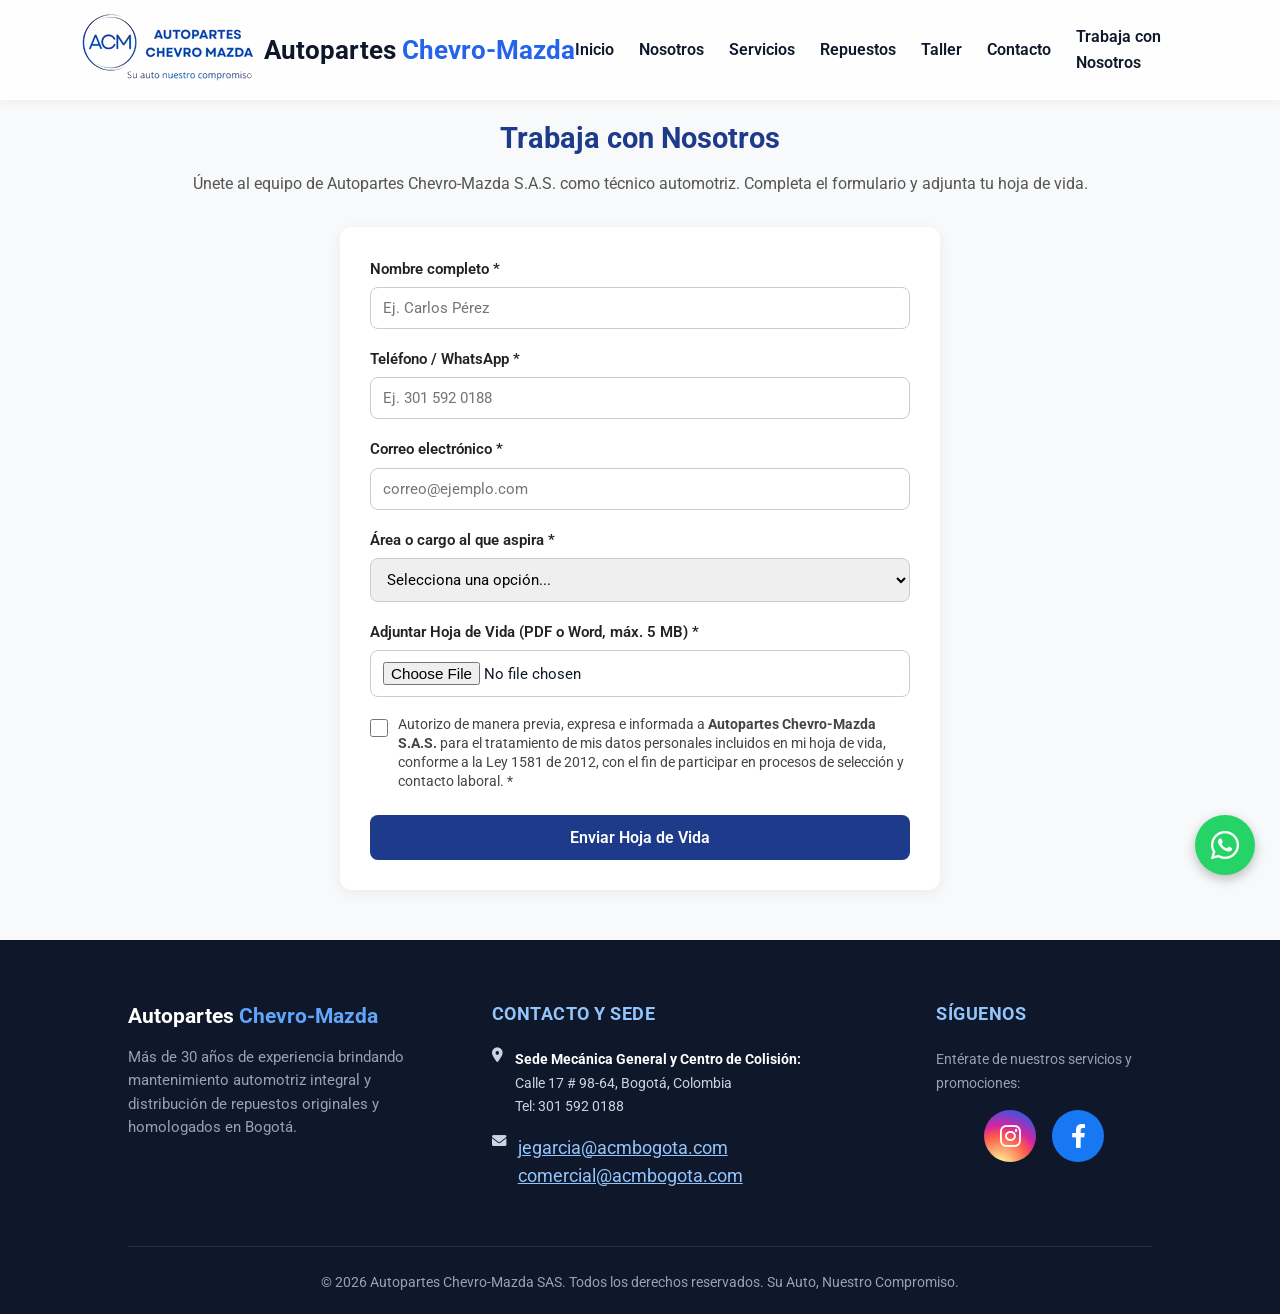
<file: work_with_us.html>
<!DOCTYPE html>
<html lang="es">
<head>
    <meta charset="UTF-8">
    <meta name="viewport" content="width=device-width, initial-scale=1.0">
    <title>Trabaja con Nosotros | Autopartes Chevro-Mazda SAS en Fontibón, Bogotá</title>
    <link href="https://fonts.googleapis.com/css2?family=Roboto:wght@300;400;700&display=swap" rel="stylesheet">
    <link rel="stylesheet" href="https://cdnjs.cloudflare.com/ajax/libs/font-awesome/6.0.0/css/all.min.css">
    <link rel="stylesheet" href="css/style.css">
    <meta name="description" content="Postúlate y envía tu hoja de vida a Autopartes Chevro-Mazda SAS en Bogotá. Únete a nuestro equipo de repuestos, mecánica automotriz y centro de colisión.">
    <meta name="author" content="Autopartes Chevro-Mazda SAS">
    <link rel="canonical" href="https://www.autoparteschevromazda.com/work_with_us.html">
</head>
<body>

    <header>
        <div class="logo-container">
            <a href="index.html" style="display:flex; align-items:center; text-decoration:none; color:inherit;">
                <img src="img/logo_empresa-removebg-preview.png" alt="Autopartes Chevro-Mazda">
                <span class="brand-name">Autopartes <span>Chevro-Mazda</span></span>
            </a>
        </div>

        <!-- BOTÓN DE TRES RAYAS (HAMBURGUESA) -->
        <button class="menu-toggle" id="mobile-menu" aria-label="Abrir menú">
            <span></span>
            <span></span>
            <span></span>
        </button>

        <!-- NAVEGACIÓN -->
        <nav>
            <ul id="nav-list">
                <li><a href="index.html#inicio">Inicio</a></li>
                <li><a href="index.html#nosotros">Nosotros</a></li>
                <li><a href="index.html#servicios">Servicios</a></li>
                <li><a href="index.html#repuestos">Repuestos</a></li>
                <li><a href="index.html#taller">Taller</a></li>
                <li><a href="index.html#contacto">Contacto</a></li>
                <li><a href="work_with_us.html">Trabaja con Nosotros</a></li>
            </ul>
        </nav>
    </header>

    <main>
        <section id="trabaja" class="careers-section">
            <h2>Trabaja con Nosotros</h2>
            <p>Únete al equipo de Autopartes Chevro-Mazda S.A.S. como técnico automotriz. Completa el formulario y adjunta tu hoja de vida.</p>
            <div id="mensajeExito" style="display:none; max-width:600px; margin:0 auto 24px; padding:18px 20px; background:#ecfdf5; color:#065f46; border:1px solid #6ee7b7; border-left:5px solid #10b981; border-radius:10px; box-shadow:0 4px 12px rgba(0,0,0,0.05); text-align:center;">
                <div style="font-size:1.1rem; font-weight:700; margin-bottom:6px;">
                    <i class="fas fa-check-circle" style="color:#10b981; margin-right:6px;"></i>
                     ¡Hoja de vida enviada con éxito!
                </div>
                    <p style="margin:0; font-size:0.95rem; color:#047857; line-height:1.45;">
                        Gracias por postularte a <strong>Autopartes Chevro-Mazda S.A.S.</strong> Nuestro equipo revisará tu perfil y se pondrá en contacto contigo.
                    </p>
            </div>

            <!-- Reemplaza el correo destino si usará un buzón distinto a jegarcia@autoparteschevromazda.com -->
            <form action="https://formsubmit.co/jegarcia@acmbogota.com" method="POST" enctype="multipart/form-data" class="careers-form">
                <input type="hidden" name="_subject" value="Nueva Hoja de Vida - Autopartes Chevro-Mazda SAS">
                <input type="hidden" name="_captcha" value="true">
                <input type="hidden" name="_template" value="table">
                <input type="hidden" name="_next" value="https://www.autoparteschevromazda.com/work_with_us.html?enviado=true">

                <div class="form-group">
                    <label for="nombre">Nombre completo *</label>
                    <input type="text" id="nombre" name="Nombre" required placeholder="Ej. Carlos Pérez">
                </div>

                <div class="form-group">
                    <label for="telefono">Teléfono / WhatsApp *</label>
                    <input type="tel" id="telefono" name="Telefono" required placeholder="Ej. 301 592 0188">
                </div>

                <div class="form-group">
                    <label for="email">Correo electrónico *</label>
                    <input type="email" id="email" name="Correo" required placeholder="correo@ejemplo.com">
                </div>

                <div class="form-group">
                    <label for="cargo">Área o cargo al que aspira *</label>
                    <select id="cargo" name="Cargo_Aspirado" required>
                        <option value="">Selecciona una opción...</option>
                        <option value="Tecnico Mecanico Automotriz">Técnico Mecánico Automotriz</option>
                        <option value="Latoneria y Pintura (Colision)">Latonería y Pintura (Colisión)</option>
                        <option value="Otro">Otro</option>
                    </select>
                </div>

                <div class="form-group">
                    <label for="cv">Adjuntar Hoja de Vida (PDF o Word, máx. 5 MB) *</label>
                    <input type="file" id="cv" name="Hoja_de_Vida" accept=".pdf,.doc,.docx" required>
                </div>

                <div class="form-group checkbox-group">
                    <input type="checkbox" id="habeasData" name="Autorizacion_Tratamiento_Datos" value="Aceptada" required>
                    <label for="habeasData">
                        Autorizo de manera previa, expresa e informada a <strong>Autopartes Chevro-Mazda S.A.S.</strong> para el tratamiento de mis datos personales incluidos en mi hoja de vida, conforme a la Ley 1581 de 2012, con el fin de participar en procesos de selección y contacto laboral. *
                    </label>
                </div>

                <button type="submit" class="btn-submit">Enviar Hoja de Vida</button>
            </form>
        </section>
    </main>

    <!-- FOOTER PROFESIONAL -->
    <footer class="footer-pro">
        <div class="footer-container">
            <div class="footer-col">
                <div class="logo" style="color:white; font-weight: bold; font-size: 1.3rem; margin-bottom: 12px;">Autopartes <span style="color:#60A5FA;">Chevro-Mazda</span></div>
                <p class="footer-desc">Más de 30 años de experiencia brindando mantenimiento automotriz integral y distribución de repuestos originales y homologados en Bogotá.</p>
            </div>

            <div class="footer-col">
                <h3>Contacto y Sede</h3>
                <div class="footer-info-item">
                    <i class="fas fa-map-marker-alt"></i>
                    <div>
                        <strong>Sede Mecánica General y Centro de Colisión:</strong>
                        <p>Calle 17 # 98-64, Bogotá, Colombia</p>
                        <p>Tel: 301 592 0188</p>
                    </div>
                </div>

                <div class="footer-info-item">
                    <i class="fas fa-envelope"></i>
                    <div>
                        <a href="https://mail.google.com/mail/?view=cm&fs=1&to=jegarcia@acmbogota.com" target="_blank" rel="noopener noreferrer">
                            jegarcia@acmbogota.com
                        </a>
                        <a href="https://mail.google.com/mail/?view=cm&fs=1&to=comercial@acmbogota.com" target="_blank" rel="noopener noreferrer">
                            comercial@acmbogota.com
                        </a>
                    </div>
                </div>
            </div>

            <div class="footer-col">
                <h3>Síguenos</h3>
                <p style="font-size: 0.9rem; color: #94A3B8; margin-bottom: 15px;">Entérate de nuestros servicios y promociones:</p>
                <div class="social-icons">
                    <a href="https://www.instagram.com/Autoparteschevromazda" target="_blank" class="social-icon-btn instagram-btn" aria-label="Instagram">
                        <i class="fab fa-instagram"></i>
                    </a>
                    <a href="https://www.facebook.com/autoparteschevromazda/?locale=es_LA" target="_blank" class="social-icon-btn facebook-btn" aria-label="Facebook">
                        <i class="fab fa-facebook-f"></i>
                    </a>
                </div>
            </div>
        </div>

        <div class="footer-bottom">
            <p>© 2026 Autopartes Chevro-Mazda SAS. Todos los derechos reservados. Su Auto, Nuestro Compromiso.</p>
        </div>
    </footer>

    <!-- SCRIPT MENÚ RESPONSIVO -->
    <script>
        const menuToggle = document.getElementById('mobile-menu');
        const navList = document.getElementById('nav-list');
        const navItems = document.querySelectorAll('#nav-list li a');

        menuToggle.addEventListener('click', () => {
            navList.classList.toggle('active');
            menuToggle.classList.toggle('active');
        });

        navItems.forEach(item => {
            item.addEventListener('click', () => {
                navList.classList.remove('active');
                menuToggle.classList.remove('active');
            });
        });
    </script>

    <!-- SCRIPT HEADER AL HACER SCROLL -->
    <script>
        window.addEventListener('scroll', function() {
            const header = document.querySelector('header');
            if (window.scrollY > 50) {
                header.classList.add('scrolled');
            } else {
                header.classList.remove('scrolled');
            }
        });
    </script>

    <a href="https://wa.me/573015920188?text=Hola,%20necesito%20más%20información%20sobre%20sus%20servicios%20y%20repuestos" target="_blank" class="whatsapp-float" aria-label="Chat de WhatsApp">
        <i class="fab fa-whatsapp"></i>
    </a>

    <script>
    if (window.location.search.includes('enviado=true')) {
        const aviso = document.getElementById('mensajeExito');
        if (aviso) {
            aviso.style.display = 'block';
            aviso.scrollIntoView({ behavior: 'smooth', block: 'center' });
        }
    }
</script>

</body>
</html>
</file>
<file: css/style.css>
:root {
    --primary-blue: #1E3A8A;
    --accent-blue: #2563EB;
    --light-blue: #EFF6FF;
    --dark-slate: #0F172A;
    --gray-bg: #F8FAFC;
    --white: #FFFFFF;
}
html, body {
    width: 100%;
    max-width: 100%;
    overflow-x: hidden; /* Elimina cualquier desplazamiento horizontal */
    position: relative;
}

* {
    box-sizing: border-box;
    margin: 0;
    padding: 0;
    font-family: 'Roboto', sans-serif;
}

body {
    background-color: var(--gray-bg);
    color: var(--dark-slate);
    line-height: 1.6;
}

/* --- HEADER FIJO Y EFECTO DE CONTRACCIÓN AL HACER SCROLL --- */
header, .navbar-container {
    position: fixed;
    top: 0;
    left: 0;
    width: 100%;
    height: 100px; /* Altura inicial grande */
    background: rgba(255, 255, 255, 0.85); /* El 0.85 es la opacidad (puedes probar de 0.7 a 0.9) */
    backdrop-filter: blur(8px);
    box-shadow: 0 2px 10px rgba(0,0,0,0.05);
    z-index: 1000;
    transition: all 0.3s ease-in-out;
    padding: 0 5%;
    box-sizing: border-box;
    display: flex;
    justify-content: space-between;
    align-items: center;
}

/* Header contraído al hacer scroll */
header.scrolled {
    height: 70px; /* Altura más compacta al bajar */
    box-shadow: 0 4px 15px rgba(0,0,0,0.1);
}

/* Contenedor del Logo */
.logo-container {
    display: flex;
    align-items: center;
    gap: 12px;
    text-decoration: none;
    flex-shrink: 0;
}

/* Tamaño grande del logo (cuando estás arriba) */
.logo-container img {
    height: 200px; /* Tamaño imponente pero controlado para la barra de 100px */
    width: auto;
    display: block;
    object-fit: contain;
    transition: height 0.3s ease-in-out;
}

/* Tamaño del logo al hacer scroll (se reduce un poco sutilmente a 65px) */
header.scrolled .logo-container img {
    height: 180px; 
}


/* Nombre de la marca */
.brand-name {
    font-size: 1.6rem;
    font-weight: 700;
    color: #0F172A;
    white-space: nowrap;
    margin: 0;
}

.brand-name span {
    color: var(--accent-blue);
}

/* Estilo para la lista del menú (nav) en Escritorio */
#nav-list, nav ul {
    display: flex;
    list-style: none;
    gap: 25px;
    align-items: center;
    margin: 0;
    padding: 0;
}

nav a {
    text-decoration: none;
    color: var(--dark-slate);
    font-weight: 600;
    transition: color 0.3s;
}

nav a:hover {
    color: var(--accent-blue);
}

/* Botón de hamburguesa (oculto en PC) */
.menu-toggle {
    display: none;
    flex-direction: column;
    justify-content: space-between;
    width: 28px;
    height: 20px;
    background: transparent;
    border: none;
    cursor: pointer;
    padding: 0;
}

.menu-toggle span {
    width: 100%;
    height: 3px;
    background-color: #1E293B;
    border-radius: 2px;
    transition: all 0.3s ease;
}

/* --- VISTA RESPONSIVA MÓVIL (Celulares) --- */
@media (max-width: 768px) {
    nav {
        background: transparent !important;
    }
    .menu-toggle {
        display: flex; /* Muestra las 3 rayas en móvil */
    }

    /* El menú se oculta por defecto y se despliega debajo del header */
    #nav-list, nav ul {
        display: none;
        position: absolute;
        top: 100%;
        left: 0;
        width: 100%;
        background: rgba(255, 255, 255, 0.75);
        backdrop-filter: blur(12px);
        -webkit-backdrop-filter: blur(12px);
        flex-direction: column;
        align-items: center;
        padding: 25px 0;
        gap: 20px;
        box-shadow: 0 10px 15px rgba(0, 0, 0, 0.1);
        border-top: 1px solid #E2E8F0;
    }

    #nav-list.active, nav ul.active {
        display: flex; /* Se muestra al activar con JS */
    }
}

/* --- HERO CORREGIDO (Opacidad total y separación del botón) --- */
/* --- HERO --- */
.hero {
    position: relative;
    min-height: 85vh;
    display: flex;
    flex-direction: column;
    justify-content: center;
    align-items: center;
    color: var(--white);
    text-align: center;
    padding: 160px 20px 60px 20px;
    overflow: hidden;
}

.hero video {
    position: absolute;
    top: 0;
    left: 0;
    width: 100%;
    height: 100%;
    object-fit: cover;
    z-index: 0; /* Lo mandamos al fondo absoluto */
    filter: brightness(0.45);
}

.hero-overlay {
    position: absolute;
    top: 0;
    left: 0;
    width: 100%;
    height: 100%;
    background: #0f172a; /* Color oscuro base */
    opacity: 0.85;       /* Control directo de opacidad */
    z-index: 1;          /* Queda encima del video */
}

.hero * {
    position: relative;
    z-index: 2;          /* Todo el texto y botones quedan por encima de la opacidad */
}

.hero-badge {
    background: rgba(255,255,255,0.25);
    padding: 8px 22px;
    border-radius: 30px;
    font-size: 1.15rem; /* <-- Subimos el tamaño a 1.15rem para que resalte más */
    font-weight: 600;   /* <-- Le damos un toque más robusto */
    margin-bottom: 20px;
    backdrop-filter: blur(5px);
}

.hero h1 {
    font-size: 3rem;
    font-weight: 700;
    margin-bottom: 10px;
}

.hero h2 {
    font-size: 1.5rem;
    font-weight: 300;
    margin-bottom: 15px;
}

.hero p {
    max-width: 650px;
    margin-bottom: 30px; /* Margen superior adecuado para que el botón no quede pegado */
    font-size: 1.05rem;
}

.btn-cta {
    background: var(--accent-blue);
    color: var(--white);
    padding: 14px 32px;
    border-radius: 8px;
    text-decoration: none;
    font-weight: 700;
    transition: transform 0.2s, background 0.3s;
    display: inline-block;
    margin-top: 10px;
}

.btn-cta:hover {
    background: var(--primary-blue);
    transform: translateY(-2px);
}

/* --- NOSOTROS --- */
.about {
    padding: 80px 10%;
    display: grid;
    grid-template-columns: 0.9fr 1.3fr;
    gap: 50px;
    align-items: center;
    background: var(--white);
}

.about h2 {
    text-align: center;
    margin-bottom: 24px;
}

.about-img-container img {
    width: 100%;
    height: auto;
    max-height: 430px; /* Fija una altura máxima elegante */
    object-fit: contain;  /* Mantiene el encuadre perfecto sin deformar */
    border-radius: 15px;
    box-shadow: 12px 12px 0px var(--light-blue);
    display: block;
}


/* --- TARJETAS DE SERVICIOS RESTAURADAS --- */
.services {
    padding: 20px 7% 40px;
    text-align: center;
}

.services h2 {
    font-size: 2.2rem;
    color: var(--primary-blue);
    margin-bottom: 10px;
}

.services-subtitle {
    margin-bottom: 40px;
    color: #64748B;
}

.services-grid {
    display: grid;
    grid-template-columns: repeat(auto-fit, minmax(300px, 1fr));
    gap: 30px;
    align-items: stretch;
}

.service-card {
    background: var(--white);
    border-radius: 16px;
    padding: 24px;
    box-shadow: 0 10px 30px rgba(0, 0, 0, 0.06);
    border: 1px solid #F1F5F9;
    display: flex;
    flex-direction: column;
    justify-content: space-between;
    text-align: center;
    align-items: center;
}

.service-card img {
    width: 100%;
    height: 200px;
    object-fit: cover;
    border-radius: 12px;
    margin-bottom: 20px;
}

.service-card h3 {
    margin-bottom: 12px;
    color: var(--primary-blue);
    font-size: 1.3rem;
    font-weight: 700;
}

.service-card p {
    font-size: 0.95rem;
    color: #64748B;
    line-height: 1.6;
    margin-bottom: 24px;
    text-align: left;
}

.card-actions {
    display: flex;
    gap: 12px;
    margin-top: auto;
}

.btn-buy {
    background: #EFF6FF;
    color: var(--accent-blue);
    padding: 10px 18px;
    border-radius: 8px;
    text-decoration: none;
    font-weight: 700;
    font-size: 0.9rem;
    display: inline-flex;
    align-items: center;
    gap: 8px;
    transition: background 0.2s, color 0.2s;
}

.btn-buy:hover {
    background: var(--accent-blue);
    color: var(--white);
}
/* --- PORTAFOLIO DE REPUESTOS --- */

.parts-portfolio {
    padding: 35px 10% 30px;
    background: var(--white);
    text-align: center;
}

.parts-portfolio h2 {
    color: var(--primary-blue);
    font-size: 2.2rem;
    margin-bottom: 10px;
}

.parts-grid {
    display: grid;
    grid-template-columns: repeat(3, 1fr);
    gap: 25px;
    margin-top: 40px;
}

.part-card {
    position: relative;
    height: 230px;
    border-radius: 12px;
    overflow: hidden;
    cursor: pointer;
    box-shadow: 0 4px 12px rgba(0,0,0,0.1);
    transition: transform 0.3s ease, box-shadow 0.3s ease;
}

.part-card:hover {
    transform: translateY(-5px);
    box-shadow: 0 8px 20px rgba(30, 58, 138, 0.2);
}

.part-card img {
    display: block;
    width: 100%;
    height: 100%;
    object-fit: cover;
}

.part-card-overlay {
    position: absolute;
    top: 0;
    left: 0;
    width: 100%;
    height: 100%;
    background: linear-gradient(180deg, rgba(15, 23, 42, 0.55) 0%, rgba(30, 58, 138, 0.85) 100%);
    display: flex;
    flex-direction: column;
    justify-content: center;
    align-items: center;
    color: var(--white);
    padding: 20px;
    text-align: center;
}

.part-card-overlay i {
    font-size: 2.5rem;
    margin-bottom: 12px;
    color: #93C5FD;
}

.part-card-overlay h3 {
    font-size: 1.15rem;
    font-weight: 700;
    letter-spacing: 0.3px;
}
@media (max-width: 900px) {
    .parts-grid {
        grid-template-columns: repeat(2, 1fr);
    }
}

@media (max-width: 576px) {
    .parts-grid {
        grid-template-columns: 1fr;
    }
}
/* --- GALERÍA DEL TALLER --- */
.gallery-section {
    
    padding: 25px 7% 40px;
    text-align: center;
}


.section-title-animated {
    font-size: 2.2rem;
    color: var(--primary-blue);
    margin-bottom: 10px;
    position: relative;
    display: inline-block;
}

.section-title-animated::after {
    content: '';
    display: block;
    width: 50%;
    height: 4px;
    background: var(--accent-blue);
    margin: 8px auto 0;
    border-radius: 2px;
    animation: pulseLine 2s infinite ease-in-out;
}

@keyframes pulseLine {
    0% { width: 30%; opacity: 0.6; }
    50% { width: 70%; opacity: 1; }
    100% { width: 30%; opacity: 0.6; }
}

.gallery {
    display: grid;
    grid-template-columns: repeat(auto-fit, minmax(220px, 1fr));
    gap: 20px;
    margin-top: 40px;
}

.gallery img {
    width: 100%;
    height: 260px;
    object-fit: cover;
    border-radius: 10px;
    transition: transform 0.3s ease;
}


.gallery img:hover {
    transform: scale(1.03);
}

/* --- CONTACTO Y MAPA --- */
.contact-section {
    padding: 60px 5%;
    display: grid;
    grid-template-columns: 1fr 1fr;
    gap: 40px;
    background: var(--white);
    align-items: stretch;
    width: 100%;
    max-width: 100%;
    overflow: hidden;
}
.contact-section h2 {
    text-align: center;
}

#contactForm {
    display: flex;
    flex-direction: column;
    gap: 15px;
    width: 100%;
    max-width: 100%;
    box-sizing: border-box;
}

#contactForm input, #contactForm select, #contactForm textarea {
    padding: 12px;
    border: 1px solid #CBD5E1;
    border-radius: 6px;
    width: 100%;
    max-width: 100%;
    box-sizing: border-box;
}

.contact-map-wrapper {
    display: flex;
    flex-direction: column;
    width: 100%;
    max-width: 100%;
    box-sizing: border-box;
}

.contact-map-wrapper h2 {
    font-size: 1.8rem;
    color: var(--primary-blue);
    margin-bottom: 15px;
    text-align: center;
}

.map-container {
    flex: 1;
    min-height: 380px;
    border-radius: 12px;
    overflow: hidden;
    box-shadow: 0 4px 15px rgba(0, 0, 0, 0.08);
    width: 100%;
    max-width: 100%;
    box-sizing: border-box;
}

.map-container iframe {
    width: 100%;
    max-width: 100%;
    height: 100%;
    min-height: 380px;
    border: 0;
}

/* --- FOOTER PROFESIONAL --- */
footer.footer-pro {
    background: var(--dark-slate);
    color: var(--white);
    padding: 60px 10% 20px 10%;
    text-align: left;
    width: 100%;
    max-width: 100%;
    box-sizing: border-box;
    overflow: hidden;
}

.footer-container {
    display: grid;
    grid-template-columns: 1.2fr 1.5fr 0.8fr;
    gap: 40px;
    padding-bottom: 40px;
    border-bottom: 1px solid rgba(255, 255, 255, 0.1);
    box-sizing: border-box;
}

.footer-col h3 {
    color: #93C5FD;
    font-size: 1.1rem;
    margin-bottom: 20px;
    text-transform: uppercase;
    letter-spacing: 0.5px;
}

.footer-desc {
    color: #94A3B8;
    font-size: 0.92rem;
    line-height: 1.6;
}

.footer-info-item {
    display: flex;
    gap: 12px;
    margin-bottom: 16px;
    font-size: 0.9rem;
    color: #CBD5E1;
}

.footer-info-item a {
    color: #93C5FD;
    font-size: 1.1rem;
    margin-top: 3px;
}

.footer-info-item a:hover {
    color: #FFFFFF !important; /* Blanco al pasar el cursor */
    text-decoration: underline;
}

.footer-info-item strong {
    color: #FFFFFF;
}
/* Ajuste móvil */
@media (max-width: 768px) {
    footer.footer-pro {
        padding: 40px 5% 20px 5%;
        text-align: center;
        width: 100%;
        max-width: 100vw;
        overflow-x: hidden;
        box-sizing: border-box;
    }

    .footer-container {
        grid-template-columns: 1fr;
        gap: 30px;
        width: 100%;
        max-width: 100%;
        box-sizing: border-box;
    }

    .footer-col {
        width: 100%;
    }

    .footer-info-item, .social-icons {
        justify-content: center;
    }
}
.social-icons {
    display: flex;
    justify-content: center;
    gap: 16px;
}

.social-icon-btn {
    display: inline-flex;
    align-items: center;
    justify-content: center;
    width: 52px;
    height: 52px;
    border-radius: 50%;
    color: #FFFFFF;
    text-decoration: none;
    font-size: 1.5rem;
    transition: transform 0.2s, opacity 0.2s;
}

.social-icon-btn:hover {
    transform: translateY(-3px);
    opacity: 0.9;
}

.instagram-btn {
    background: radial-gradient(circle at 30% 107%, #fdf497 0%, #fdf497 5%, #fd5949 45%, #d6249f 60%, #285AEB 90%);
}

.facebook-btn {
    background-color: #1877F2;
}

.footer-bottom {
    text-align: center;
    padding-top: 25px;
    color: #94A3B8;
    font-size: 0.85rem;
}



/* --- RESPONSIVO --- */
@media (max-width: 768px) {
    .menu-toggle { display: block; }
    nav ul {
        display: none;
        flex-direction: column;
        position: absolute;
        top: 100%;
        left: 0;
        width: 100%;
        background: var(--white);
        padding: 20px;
        box-shadow: 0 4px 10px rgba(0,0,0,0.1);
    }
    nav ul.active { display: flex; }
    .about, .contact-section { grid-template-columns: 1fr; }
    .hero h1 { font-size: 2rem; }
}

/* --- SECCIÓN DESTACADA DE REPUESTOS (ESTILO HERO) --- */
.store-hero {
    position: relative;
    background: url('../img/repauto.jpg') no-repeat center center/cover;
    padding: 45px 10%;
    color: var(--white);
    overflow: hidden;
}

.store-hero-overlay {
    position: absolute;
    top: 0;
    left: 0;
    width: 100%;
    height: 100%;
    background: linear-gradient(90deg, rgba(15, 23, 42, 0.95) 0%, rgba(30, 58, 138, 0.85) 100%);
    z-index: 1;
}

.store-hero-container {
    position: relative;
    z-index: 2;
    display: grid;
    grid-template-columns: 1.2fr 0.8fr;
    gap: 40px;
    align-items: center;
}

.store-hero-content h2 {
    font-size: 1.1rem;
    font-weight: 400;
    letter-spacing: 1px;
    color: #93C5FD;
    margin-bottom: 10px;
    text-transform: uppercase;
}

.store-hero-content h1 {
    font-size: 2.3rem;
    font-weight: 700;
    line-height: 1.2;
    margin-bottom: 25px;
}

.store-features {
    list-style: none;
    display: flex;
    flex-direction: column;
    gap: 12px;
    margin-bottom: 30px;
}

.store-features li {
    display: flex;
    align-items: center;
    gap: 12px;
    font-size: 1.05rem;
    font-weight: 500;
}

.store-features li i {
    color: #60A5FA;
    font-size: 1.2rem;
}

.btn-store-cta {
    background: #FACC15;
    color: var(--dark-slate);
    padding: 12px 28px;
    border-radius: 25px;
    text-decoration: none;
    font-weight: 700;
    display: inline-block;
    transition: transform 0.2s, background 0.3s;
    box-shadow: 0 4px 15px rgba(250, 204, 21, 0.3);
}

.btn-store-cta:hover {
    background: #FDE047;
    transform: translateY(-2px);
}

/* Estilo y animación de la imagen flotante */

.store-hero-img img {
    max-width: 100%;
    height: auto;
    filter: drop-shadow(0 15px 25px rgba(0, 0, 0, 0.4));
    animation: rotateParts 20s linear infinite; /* Rota constantemente de forma suave */
}

@keyframes rotateParts {
    from {
        transform: rotate(0deg);
    }
    to {
        transform: rotate(360deg);
    }
}

@media (max-width: 768px) {
    .store-hero-container {
        grid-template-columns: 1fr;
        text-align: center;
    }
    .store-features {
        align-items: center;
    }
    .store-hero-content h1 { font-size: 1.8rem; }
    .store-hero { padding: 35px 5%; }
}

@keyframes fadeInStore {
    from { opacity: 0; transform: translateY(20px); }
    to { opacity: 1; transform: translateY(0); }
}


.brands-section {
    background: #FFFFFF;
    padding: 40px 0;
    overflow: hidden; /* Impide que la pista de animación desborde la pantalla */
    width: 100%;
    max-width: 100vw;
    border-bottom: 1px solid #E2E8F0;
}

.brands-container {
    max-width: 1200px;
    margin: 0 auto;
    text-align: center;
    padding: 0 20px;
}

.brands-container h3 {
    font-size: 1.1rem;
    color: #64748B;
    margin-bottom: 25px;
    text-transform: uppercase;
    letter-spacing: 1px;
    font-weight: 600;
}

.brands-slider {
    position: relative;
    width: 100%;
    max-width: 100%;
    overflow: hidden;
    display: flex;
}

.brands-track {
    display: flex;
    gap: 40px;
    width: max-content;
    animation: scrollBrands 25s linear infinite;
}

.brands-slider:hover .brands-track {
    animation-play-state: paused; /* Pausa el movimiento al pasar el mouse por encima */
}

.brand-item {
    background: #F8FAFC;
    border: 1px solid #E2E8F0;
    border-radius: 12px;
    padding: 15px 25px;
    display: flex;
    align-items: center;
    justify-content: center;
    min-width: 160px;
    height: 90px;
    box-shadow: 0 2px 5px rgba(0,0,0,0.02);
    transition: transform 0.3s ease;
}

.brand-item:hover {
    transform: translateY(-3px);
    border-color: var(--accent-blue);
}

.brand-item img {
    max-height: 55px;
    width: auto;
    object-fit: contain;
    filter: grayscale(20%);
    transition: filter 0.3s;
}

.brand-item:hover img {
    filter: grayscale(0%);
}

/* Animación de desplazamiento infinito */
@keyframes scrollBrands {
    0% {
        transform: translateX(0);
    }
    100% {
        transform: translateX(calc(-50% - 20px));
    }
}

/* --- ESTILOS RESPONSIVOS PARA MÓVIL (PANTALLAS PEQUEÑAS) --- */

@media (max-width: 768px) {
    /* Forzamos que el header distribuya el logo a la izquierda y el menú a la derecha */
    header, .navbar-container {
        justify-content: space-between !important;
        padding: 0 4% !important;
        height: 100px !important; /* Altura cómoda para celular */
    }

    /* Aseguramos que el botón de hamburguesa quede a la derecha */
    .menu-toggle {
        display: flex !important;
        margin-left: auto; /* Lo empuja totalmente a la derecha */
    }

    /* Si quieres que el nombre de la empresa se vea más compacto en celular o se oculte si es muy largo, puedes controlarlo aquí */
    .brand-name {
        font-size: 1.1rem; /* Lo reducimos un poco para que quepa perfecto al lado del logo */
    }
    
    .logo-container img {
        height: 90px !important; /* Tamaño proporcional para móvil */
    }

    /* El menú desplegable abajo */
    #nav-list, nav ul {
        display: none;
        position: absolute;
        top: 100%;
        left: 0;
        width: 100%;
        background-color: #ffffff;
        flex-direction: column;
        align-items: center;
        padding: 25px 0;
        gap: 20px;
        box-shadow: 0 10px 15px rgba(0, 0, 0, 0.1);
        border-top: 1px solid #E2E8F0;
        margin: 0;
    }

    #nav-list.active, nav ul.active {
        display: flex !important;
    }
}
    @media (max-width: 768px) {
        header nav ul#nav-list, 
         #nav-list.active, 
         nav ul.active, 
         #nav-list, 
         nav ul {
            background: rgba(255, 255, 255, 0.70) !important;
            backdrop-filter: blur(12px) !important;
            -webkit-backdrop-filter: blur(12px) !important;
        }
}

.parts-grid {
    display: grid;
    grid-template-columns: repeat(auto-fit, minmax(260px, 1fr));
    gap: 30px;
    margin-top: 40px;
    align-items: start;
}

.part-card-wrapper {
    position: relative;
    display: flex;
    flex-direction: column;
    gap: 15px;
}

.part-card {
    position: relative;
    width: 100%;
    height: 200px;
    border-radius: 12px;
    overflow: hidden;
    clip-path: inset(0 round 12px);
    box-shadow: 0 4px 12px rgba(0,0,0,0.1);
    transition: transform 0.3s ease;
    box-sizing: border-box;
}

.part-card img {
    position: absolute;        
    top: 0;                    
    left: 0;
    width: 100%;
    height: 100%;
    object-fit: contain;
    display: block;
}

.part-card-overlay {
    position: relative;
    z-index: 2;
    top: 0;
    left: 0;
    width: 100%;
    height: 100%;
    background: linear-gradient(180deg, rgba(15, 23, 42, 0.55) 0%, rgba(30, 58, 138, 0.90) 100%);
    display: flex;
    flex-direction: column;
    justify-content: center;
    align-items: center;
    color: var(--white);
    padding: 20px;
    text-align: center;
    box-sizing: border-box;
}

.part-card-overlay i {
    font-size: 2rem;
    margin-bottom: 8px;
    color: #93C5FD;
}

.part-card-overlay h3 {
    font-size: 1.1rem;
    font-weight: 700;
    margin-bottom: 12px;
}

/* Botón Más Información dentro de la tarjeta */
.btn-more-info {
    background: #2563EB;
    color: #FFFFFF;
    border: none;
    padding: 2px 3px;
    border-radius: 6px;
    font-size: 0.75rem;
    font-weight: 600;
    cursor: pointer;
    transition: background 0.2s, transform 0.2s;
    display: inline-flex;
    align-items: center;
    gap: 6px;
}
.btn-more-info i {
    font-size: 0.85rem;
}

.btn-more-info:hover {
    background: #1E3A8A;
    transform: scale(1.05);
}

/* Tarjeta desplegable oculta por defecto */
.part-details-card {
    display: none;
    position: absolute;   /* Se sale del flujo normal, evita desplazar las otras fichas */
    top: 100%;            /* Se posiciona justo debajo de la tarjeta principal */
    left: 0;
    width: 100%;
    max-width: 100%;
    z-index: 50;          /* Asegura que quede por encima del grid y otras imágenes */
    background: rgba(255, 255, 255, 0.75); /* Fondo blanco con 85% de opacidad (puedes probar entre 0.8 y 0.9) */
    backdrop-filter: blur(14px);           /* Efecto esmerilado / difuminado elegante detrás de la tarjeta */
    -webkit-backdrop-filter: blur(12px);
    border: 1px solid rgba(226, 232, 240, 0.8);
    border-radius: 12px;
    padding: 20px;
    box-shadow: 0 12px 30px rgba(0,0,0,0.18); /* Sombra elegante para dar efecto de elevación */
    box-sizing: border-box;
}

.part-details-card.active {
    display: block;
}

.part-details-card img {
    width: 100%;
    height: auto;
    object-fit: cover;
    border-radius: 8px;
    margin-bottom: 12px;
}

.detail-desc {
    font-size: 0.9rem;
    color: #0F172A;
    margin-bottom: 12px;
    font-weight: 600;
}

.parts-list {
    list-style-type: disc;
    padding-left: 20px;
    font-size: 0.88rem;
    color: #0F172A;
    margin-bottom: 18px;
    display: flex;
    flex-direction: column;
    gap: 5px;
}

.btn-whatsapp-quote {
    background: #22C55E;
    color: #FFFFFF;
    text-align: center;
    padding: 10px;
    border-radius: 8px;
    text-decoration: none;
    font-weight: 700;
    font-size: 0.9rem;
    display: flex;
    align-items: center;
    justify-content: center;
    gap: 8px;
    transition: background 0.2s;
}

.btn-whatsapp-quote:hover {
    background: #16A34A;
}

@keyframes fadeInCard {
    from { opacity: 0; transform: translateY(-10px); }
    to { opacity: 1; transform: translateY(0); }
}
/* --- BOTÓN FLOTANTE DE WHATSAPP --- */
.whatsapp-float {
    position: fixed;
    bottom: 25px;
    right: 25px;
    background-color: #25D366;
    color: #FFFFFF;
    width: 60px;
    height: 60px;
    border-radius: 50%;
    text-align: center;
    font-size: 32px;
    box-shadow: 0 4px 12px rgba(0, 0, 0, 0.25);
    z-index: 9999;
    display: flex;
    align-items: center;
    justify-content: center;
    text-decoration: none;
    transition: transform 0.3s ease, background-color 0.3s ease;
}

.whatsapp-float:hover {
    background-color: #20BA5A;
    transform: scale(1.1);
    color: #FFFFFF;
}
/* --- ESTILOS SUBSECCIÓN NUESTROS CLIENTES --- */
.our-clients-section {
    padding: 40px 10%;
    background-color: var(--gray-bg);
    border-top: 1px solid #E2E8F0;
    text-align: center;
}

.clients-container h2 {
    font-size: 2rem;
    color: var(--primary-blue);
    margin-bottom: 12px;
}

.clients-intro {
    max-width: 800px;
    margin: 0 auto 40px auto;
    font-size: 1rem;
    color: #475569;
    line-height: 1.6;
}

.clients-grid {
    display: flex;
    gap: 25px;
    width: max-content;
    align-items: center;
    animation: scrollClients 28s linear infinite;
}

.clients-grid:hover {
    animation-play-state: paused;
}

.client-card {
    background: var(--white);
    border: 1px solid #E2E8F0;
    border-radius: 12px;
    padding: 20px;
    min-width: 210px;
    height: 110px;
    display: flex;
    align-items: center;
    justify-content: center;
    box-shadow: 0 4px 12px rgba(0, 0, 0, 0.04);
    transition: transform 0.3s ease, box-shadow 0.3s ease;
    flex-shrink: 0;
}

.client-card:hover {
    transform: translateY(-4px);
    box-shadow: 0 8px 20px rgba(30, 58, 138, 0.12);
    border-color: var(--accent-blue);
}

.client-card img {
    max-width: 100%;
    max-height: 70px;
    width: auto;
    height: auto;
    object-fit: contain;
}

@keyframes scrollClients {
    0% {
        transform: translateX(0);
    }
    100% {
        transform: translateX(-50%);
    }
}

@media (max-width: 768px) {
    .our-clients-section {
        padding: 40px 5%;
    }
    .client-card {
        min-width: 165px;
        height: 95px;
        padding: 15px;
    }
}
.paint-section {
    padding: 20px 2% 40px;
    text-align: center;
}

.paint-section .gallery {
    display: grid;
    grid-template-columns: repeat(2, 1fr);
    gap: 20px;
    max-width: 1050px;
    margin: 40px auto 0;
    align-items: center;
}

.paint-section .gallery img {
    width: 100%;
    height: 360px;
    object-fit: cover;
    object-position: center;
    border-radius: 12px;
    display: block;
    clip-path: none;
}

.paint-section .gallery img:first-child {
    clip-path: none;
}

@media (max-width: 768px) {
    .paint-section .gallery {
        grid-template-columns: 1fr;
        gap: 16px;
    }

    .paint-section .gallery img {
        height: 220px;
        clip-path: none;
    }

    .paint-section .gallery img:first-child {
        clip-path: none;
    }
}

.careers-section {
    padding: 115px 5% 50px;
    background-color: #f8f9fa;
}

.careers-section h2 {
    font-size: 1.8rem;
    color: var(--primary-blue);
    text-align: center;
    margin-bottom: 10px;
}

.careers-section > p {
    text-align: center;
    color: #555;
    margin-bottom: 30px;
}

.careers-form {
    max-width: 600px;
    margin: 0 auto;
    background: #ffffff;
    padding: 30px;
    border-radius: 12px;
    box-shadow: 0 4px 15px rgba(0, 0, 0, 0.06);
}

.careers-form .form-group {
    margin-bottom: 18px;
}

.careers-form label {
    display: block;
    font-weight: 600;
    margin-bottom: 6px;
    color: #222;
    font-size: 0.95rem;
}

.careers-form input[type="text"],
.careers-form input[type="tel"],
.careers-form input[type="email"],
.careers-form select,
.careers-form input[type="file"] {
    width: 100%;
    padding: 11px 12px;
    border: 1px solid #ccc;
    border-radius: 8px;
    font-size: 0.95rem;
    box-sizing: border-box;
}

.careers-form .checkbox-group {
    display: flex;
    align-items: flex-start;
    gap: 10px;
    margin-top: 10px;
}

.careers-form .checkbox-group input[type="checkbox"] {
    margin-top: 4px;
    width: 18px;
    height: 18px;
    cursor: pointer;
    flex-shrink: 0;
}

.careers-form .checkbox-group label {
    font-weight: 400;
    font-size: 0.85rem;
    color: #444;
    line-height: 1.4;
    cursor: pointer;
}

.careers-form .btn-submit {
    width: 100%;
    padding: 13px;
    background-color: var(--primary-blue);
    color: #ffffff;
    border: none;
    border-radius: 8px;
    font-size: 1rem;
    font-weight: 600;
    cursor: pointer;
    transition: background-color 0.2s ease;
}

.careers-form .btn-submit:hover {
    opacity: 0.92;
}
</file>
